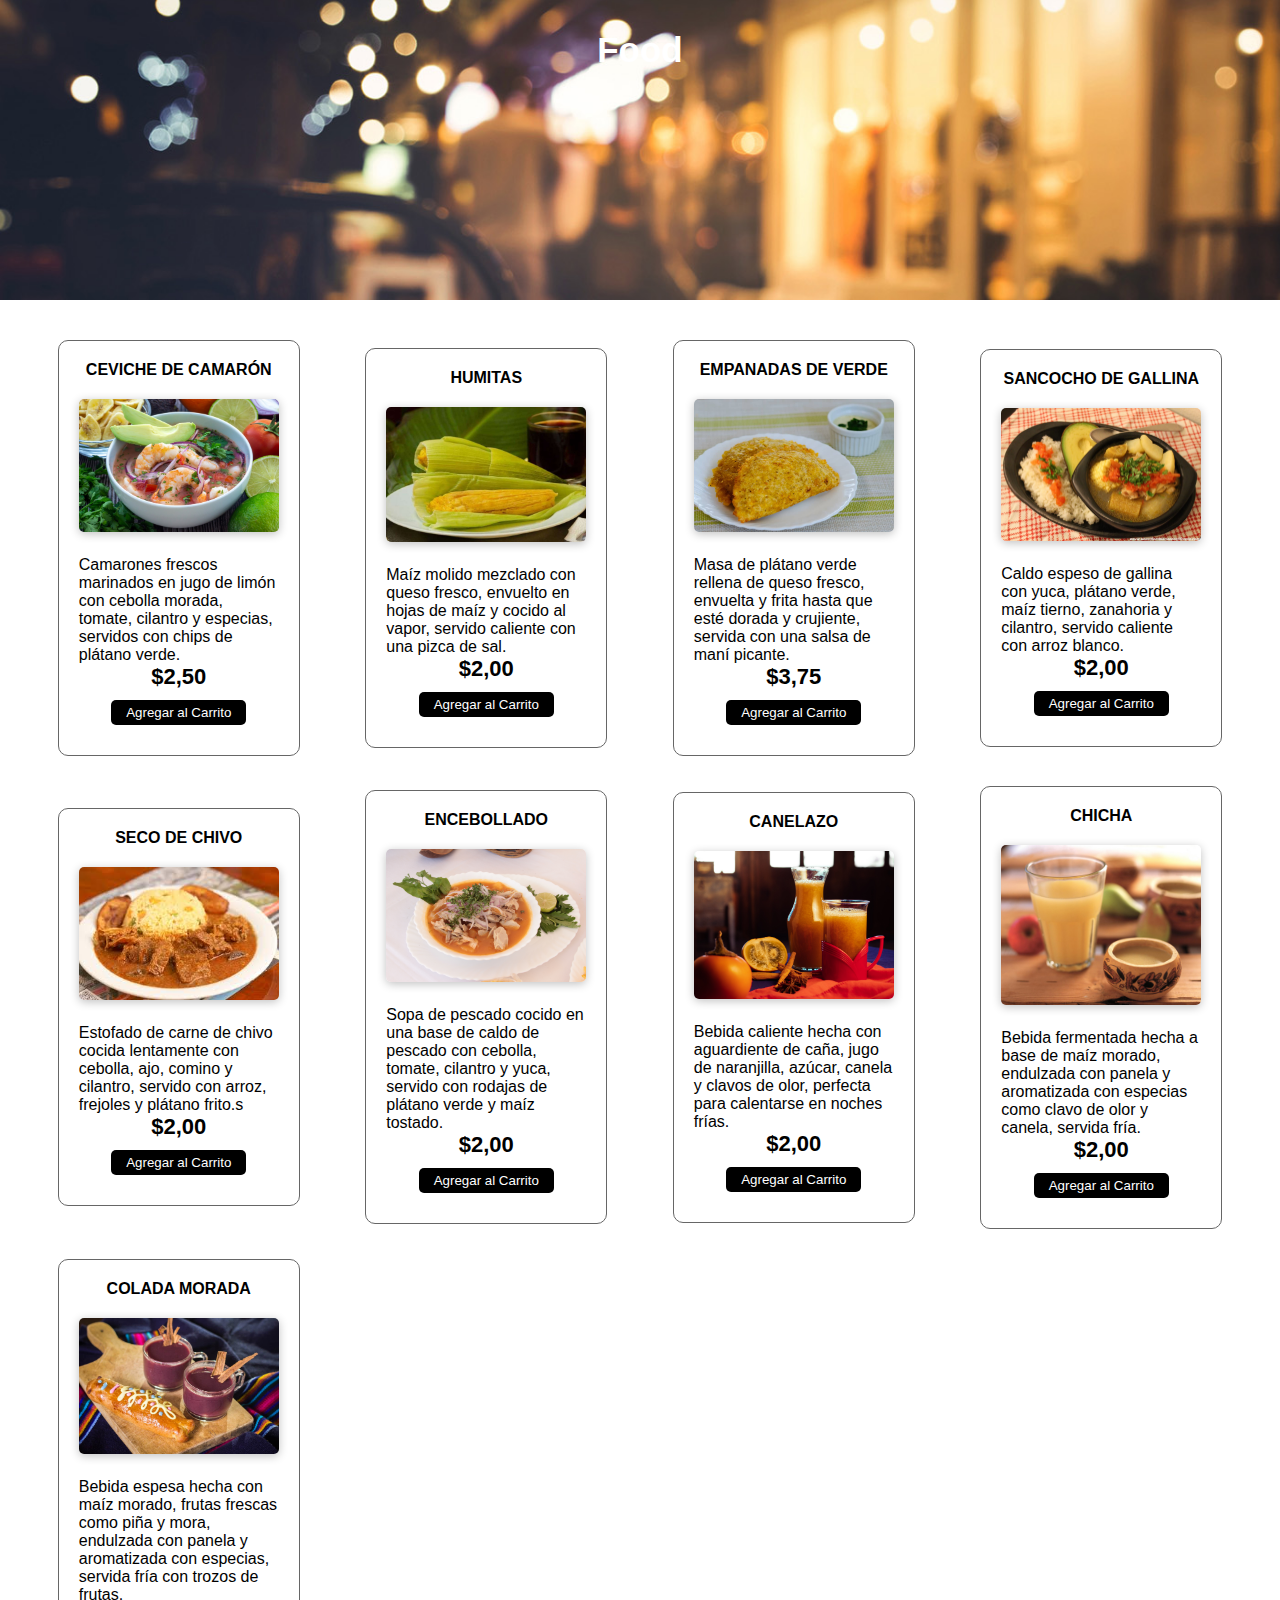
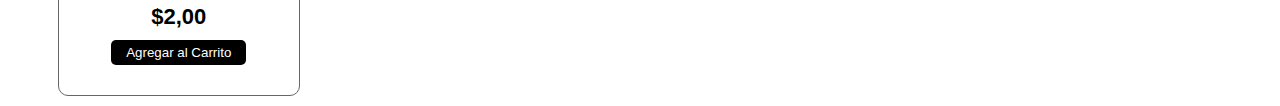
<file: index.html>
<!DOCTYPE html>
<html lang="es">
<head>
    <meta charset="UTF-8">
    <meta http-equiv="X-UA-Compatible" content="IE=edge">
    <meta name="viewport" content="width=device-width, initial-scale=1.0">
    <link rel="stylesheet" href="https://cdnjs.cloudflare.com/ajax/libs/font-awesome/6.2.1/css/all.min.css" integrity="sha512-MV7K8+y+gLIBoVD59lQIYicR65iaqukzvf/nwasF0nqhPay5w/9lJmVM2hMDcnK1OnMGCdVK+iQrJ7lzPJQd1w==" crossorigin="anonymous" referrerpolicy="no-referrer" />
    <link rel="stylesheet" href="estilo.css">
    <script src="app.js" async></script>
    <title>Food | </title>
</head>
<body>
    <header>
        <h1>Food</h1>
    </header>
    <section class="contenedor">
        <!-- Contenedor de elementos -->
        <div class="contenedor-items">
            <div class="item">
                <span class="titulo-item">Ceviche de camarón</span>
                <img src="img/ceviche.jpg" alt="" class="img-item">
                <p>Camarones frescos marinados en jugo de limón con cebolla morada, tomate, cilantro y especias, servidos con chips de plátano verde.</p>
                <span class="precio-item">$2,50</span>
                <button class="boton-item">Agregar al Carrito</button>
            </div>
            <div class="item">
                <span class="titulo-item">Humitas</span>
                <img src="img/humitas.jpg" alt="" class="img-item">
                <p>Maíz molido mezclado con queso fresco, envuelto en hojas de maíz y cocido al vapor, servido caliente con una pizca de sal.</p>
                <span class="precio-item">$2,00</span>
                <button class="boton-item">Agregar al Carrito</button>
            </div>
            <div class="item">
                <span class="titulo-item">Empanadas de verde</span>
                <img src="img/empanada.jpg" alt="" class="img-item">
                <p>Masa de plátano verde rellena de queso fresco, envuelta y frita hasta que esté dorada y crujiente, servida con una salsa de maní picante.</p>
                <span class="precio-item">$3,75</span>
                <button class="boton-item">Agregar al Carrito</button>
            </div>
            <div class="item">
                <span class="titulo-item">Sancocho de gallina</span>
                <img src="img/sancocho.jpg" alt="" class="img-item">
                <p>Caldo espeso de gallina con yuca, plátano verde, maíz tierno, zanahoria y cilantro, servido caliente con arroz blanco.</p>
                <span class="precio-item">$2,00</span>
                <button class="boton-item">Agregar al Carrito</button>
            </div>
            <div class="item">
                <span class="titulo-item">Seco de chivo</span>
                <img src="img/seco.jpeg" alt="" class="img-item">
                <p>Estofado de carne de chivo cocida lentamente con cebolla, ajo, comino y cilantro, servido con arroz, frejoles y plátano frito.s</p>
                <span class="precio-item">$2,00</span>
                <button class="boton-item">Agregar al Carrito</button>
            </div>
            <div class="item">
                <span class="titulo-item">Encebollado</span>
                <img src="img/encebollado.jpg" alt="" class="img-item">
                <p>Sopa de pescado cocido en una base de caldo de pescado con cebolla, tomate, cilantro y yuca, servido con rodajas de plátano verde y maíz tostado.</p>
                <span class="precio-item">$2,00</span>
                <button class="boton-item">Agregar al Carrito</button>
            </div>
            <div class="item">
                <span class="titulo-item">Canelazo</span>
                <img src="img/canelazo.jpg" alt="" class="img-item">
                <p>Bebida caliente hecha con aguardiente de caña, jugo de naranjilla, azúcar, canela y clavos de olor, perfecta para calentarse en noches frías.</p>
                <span class="precio-item">$2,00</span>
                <button class="boton-item">Agregar al Carrito</button>
            </div>
            <div class="item">
                <span class="titulo-item">Chicha</span>
                <img src="img/chicha.jpg" alt="" class="img-item">
                <p>Bebida fermentada hecha a base de maíz morado, endulzada con panela y aromatizada con especias como clavo de olor y canela, servida fría.</p>
                <span class="precio-item">$2,00</span>
                <button class="boton-item">Agregar al Carrito</button>
            </div>
            <div class="item">
                <span class="titulo-item">Colada morada</span>
                <img src="img/colada.jpg" alt="" class="img-item">
                <p>Bebida espesa hecha con maíz morado, frutas frescas como piña y mora, endulzada con panela y aromatizada con especias, servida fría con trozos de frutas.</p>
                <span class="precio-item">$2,00</span>
                <button class="boton-item">Agregar al Carrito</button>
            </div>
        </div>

        <!-- Opciones del item -->
        <div id="ventana-opciones" class="ventana-opciones">
        </div> 

        <!-- Carrito de Compras -->
        <div class="carrito" id="carrito">
            <div class="header-carrito">
                <h2>Tu Carrito</h2>
            </div>

            <div class="carrito-items">
            </div>
            
            <div class="carrito-total">
                <div>
                    <input type="text" name="usuario" placeholder="Usuario" class="usuario" required><br>
                    <input type="number" placeholder="Número de mesa" name="mesa" class="mesa" required>
                </div>
                <div class="fila">
                    <strong>Tu Total</strong>
                    <span class="carrito-precio-total" id="carrito-precio-total">
                        $120.000,00
                    </span>
                </div>
                <button class="btn-pagar" type="submit">Enviar <i class="fa-solid fa-bag-shopping"></i> </button>
            </div>
        </div>
    </section>
</body>
</html>
</file>
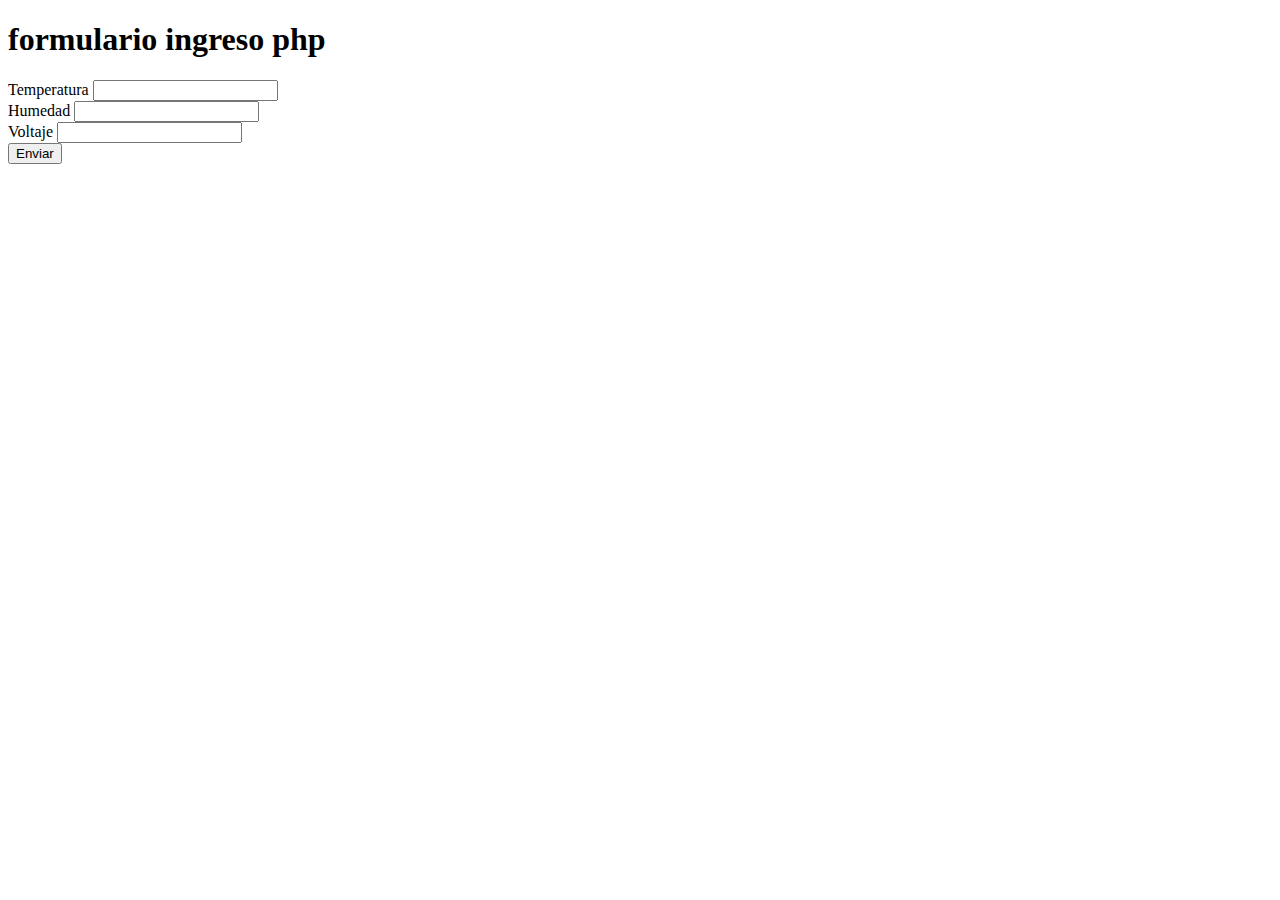
<file: formulario.html>
<!DOCTYPE html>
<html lang="en">
<head>
    <meta charset="UTF-8">
    <meta name="viewport" content="width=device-width, initial-scale=1.0">
    <title>Formulario</title>
</head>
<body>
    <h1>formulario ingreso php </h1>
    <div>
        <form action="monitoreo.php" method="post">
            <label>Temperatura</label>
            <input type="text" id="Temperatura" name="Temperatura">
            <br>
            <label>Humedad</label>
            <input type="text" id="Humedad" name="Humedad">
            <br>
            <label>Voltaje</label>
            <input type="text" id="Voltaje" name="Voltaje">
            <br>
            <button type="submit">Enviar</button>
        </form>
    </div>

</body>
</html>
</file>
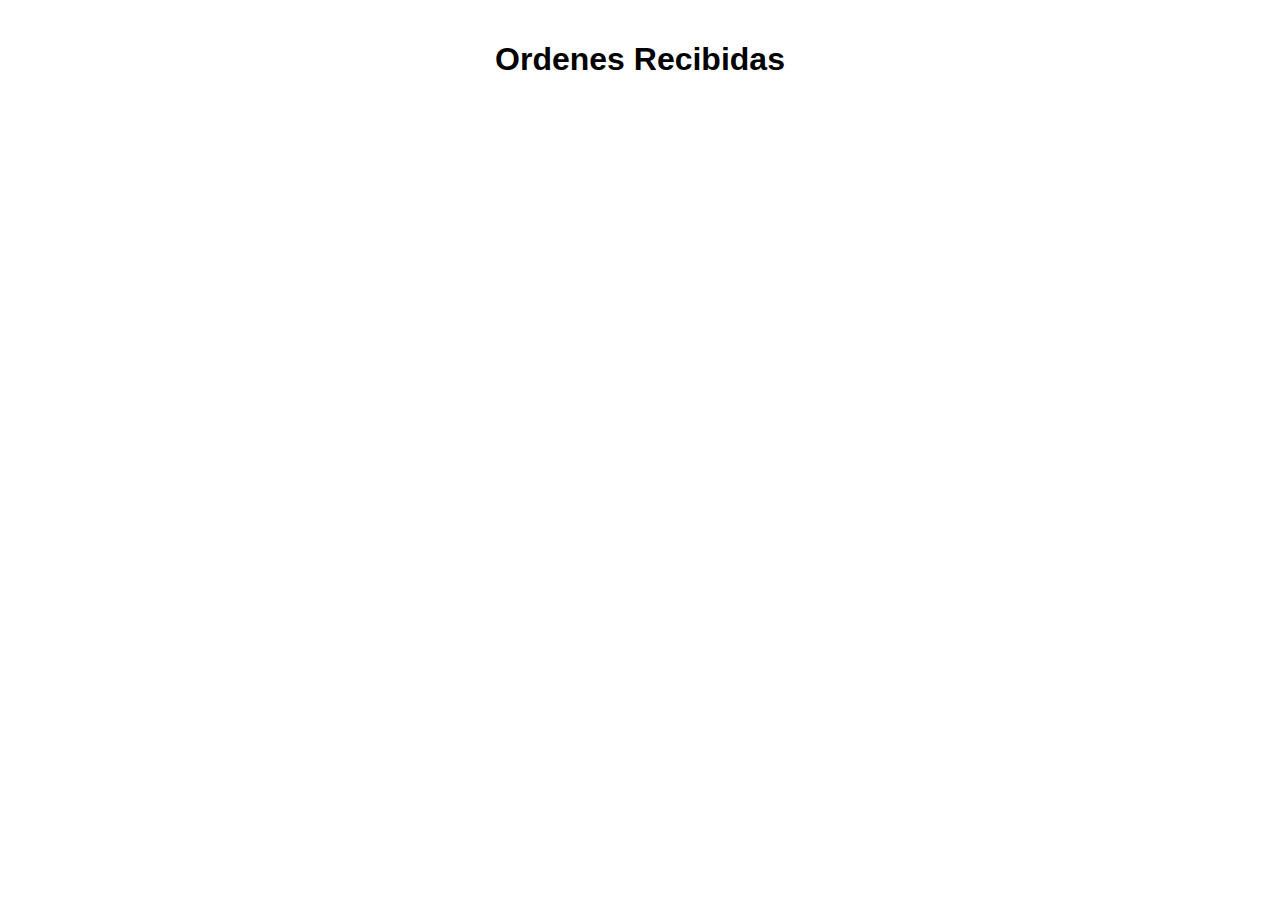
<file: ordenes.html>
<!DOCTYPE html>
<html lang="es">
<head>
    <meta charset="UTF-8">
    <meta name="viewport" content="width=device-width, initial-scale=1.0">
    <link rel="stylesheet" type="text/css" href="ordenes.css">
    <script src="ordenes.js" async></script>
    <title>Visualizar Orden</title>
</head>
<body>
    <h1>Ordenes Recibidas</h1>
    <div id="ordenes"></div>
</body>
</html>
</file>
<file: estilo.css>
@import url('https://fonts.googleapis.com/css2?family=Open+Sans:wght@300;400;500;600&family=Titillium+Web:wght@200;300;400;600;700&display=swap');
*{
    margin: 0;
    padding:0;
    font-family: 'Overpass', sans-serif;
}
header{
    background: url(img/header.jpg);
    background-size: cover;
    background-position:center;
    height: 300px;
}
header h1{
    text-align: center;
    font-size: 35px;
    /* background-color: #000; */
    color: #fff;
    padding: 30px 0;
}
.contenedor{
    max-width: 1200px;
    padding: 10px;
    margin: auto;
    display: flex;
    justify-content: space-between;
    /* oculto lo que queda fuera del .contenedor */
    contain: paint;
}
/* SECCION CONTENEDOR DE ITEMS */
.contenedor .contenedor-items{
    margin-top: 30px;
    display: grid;
    grid-template-columns: repeat(auto-fit, minmax(220px, 1fr));
    grid-gap:30px;
    grid-row-gap: 30px;
    /* width: 60%; */
    width: 100%;
    transition: .3s;
}
.contenedor .contenedor-items .item{
    max-width: 200px;
    margin: auto;
    border: 1px solid #666;
    border-radius: 10px;
    padding: 20px;
    transition: .3s;
}
.contenedor .contenedor-items .item .img-item{
    margin-top: 20px;
    margin-bottom: 20px;
    box-shadow: 0px 2px 10px rgb(192, 192, 192);
    border-radius: 5px;
    width: 200px;
}
.contenedor .contenedor-items .item:hover{
    box-shadow: 0 0 10px #666;
    scale: 1.05;
}
.contenedor .contenedor-items .item .titulo-item{
    display: block;
    font-weight: bold;
    text-align: center;
    text-transform: uppercase;
}
.contenedor .contenedor-items .item .precio-item{
    display: block;
    text-align: center;
    font-weight: bold;
    font-size: 22px;
}

.boton-item{
    display: block;
    margin: 10px auto;
    border: none;
    background-color: black;
    color: #fff;
    padding: 5px 15px;
    border-radius: 5px;
    cursor: pointer;
}
/* seccion carrito */
.carrito{
    border: 1px solid #666;
    width: 35%;
    margin-top: 30px;
    border-radius: 10px;
    overflow: hidden;
    margin-bottom: auto;
    position: sticky !important;
    top: 0;
    transition: .3s;
    /* Estilos para ocultar */
    margin-right: -100%;
    opacity: 0;
}
.carrito .header-carrito{
    background-color: #000;
    color: #fff;
    text-align: center;
    padding: 30px 0;
}
.carrito .carrito-item{
    display: flex;
    align-items: center;
    /* justify-content: space-between; */
    position: relative;
    padding: 20px 20px 1px 20px;
}

.carrito .carrito-item2{
    border-bottom: 1px solid #666;
}

.carrito .carrito-item img{
    margin-right: 20px;
}
.carrito .carrito-item .carrito-item-titulo{
    display: block;
    font-weight: bold;
    margin-bottom: 10px;
    text-transform: uppercase;
}
.carrito .carrito-item .selector-cantidad{
    display: inline-block;
    margin-right: 25px;
}
.carrito .carrito-item .carrito-item-cantidad{
    border: none;
    font-size: 18px;
    background-color: transparent;
    display: inline-block;
    width:30px;
    padding: 5px;
    text-align: center;
}
.carrito .carrito-item .selector-cantidad i{
    font-size: 18px;
    width: 32px;
    height: 32px;
    line-height: 32px;
    text-align: center;
    border-radius: 50%;
    border: 1px solid #000;
    cursor: pointer;
}
.carrito .carrito-item .carrito-item-precio{
    font-weight: bold;
    display: inline-block;
    font-size: 18px;
    margin-bottom: 5px;
}
.carrito .carrito-item .btn-eliminar{
    position: absolute;
    right: 15px;
    top: 15px;
    color: #000;
    font-size: 20px;
    width: 40px;
    height: 40px;
    line-height: 40px;
    text-align: center;
    border-radius: 50%;
    border: 1px solid #000;
    cursor: pointer;
    display: block;
    background: transparent;
    z-index: 20;
}
.carrito .carrito-item .btn-eliminar i{
    pointer-events: none;
}

.carrito-total{
    background-color: #f3f3f3;
    padding: 30px;
}
.carrito-total .fila{
    display: flex;
    justify-content: space-between;
    align-items: center;
    font-size: 22px;
    font-weight: bold;
    margin-bottom: 10px;
}
.carrito-total .btn-pagar{
    display: block;
    width: 100%;
    border: none;
    background: #000;
    color: #fff;
    border-radius: 5px;
    font-size: 18px;
    padding: 20px;
    display: flex;
    justify-content: space-between;
    align-items: center;
    cursor: pointer;
    transition: .3s;
}
.carrito-total .btn-pagar:hover{
    scale: 1.05;
}

.comentario {
    margin-top: 10px;
    padding-left: 10px;
    margin-bottom: 10px;
    margin-left: 20px;
    width: 90%;
    height: 25px;
    font-size: 90%;
    border-radius: 3px;
    border: 1px solid #000;
}

.usuario {
    padding-left: 10px;
    width: 100%;
    margin-bottom: 10px;
    font-size: 90%;
    border-radius: 3px;
    height: 30px;
    border: 1px solid #000;
}

.mesa {
    width: 100%;
    padding-left: 10px;
    margin-bottom: 20px;
    font-size: 90%;
    border-radius: 3px;
    height: 30px;
    border: 1px solid #000;
}

.comentarios input {
    width: 95%;
}

/* VENTANA EMERGENTE */
.boton-ver {
    display: block;
    margin: 10px auto;
    border: none;
    background-color: black;
    color: #fff;
    padding: 5px 15px;
    border-radius: 5px;
    cursor: pointer;
}

.ventana-opciones {
    display: none;
    position: fixed;
    top: 50%; /* Posicionamiento vertical */
    left: 50%; /* Posicionamiento horizontal */
    transform: translate(-50%, -50%); /* Centrado exacto */
    width: 60%; /* Ancho de la ventana */
    max-width: 600px; /* Ancho máximo */
    background-color: rgba(255, 255, 255, 0.9);
    padding: 20px;
    border-radius: 5px;
    box-shadow: 0 0 10px rgba(0, 0, 0, 0.3);
    overflow-y: auto; /* Agrega desplazamiento vertical si el contenido excede el tamaño */
    max-height: 80vh; /* Altura máxima de la ventana, ajustable según sea necesario */
}

.ventana-opciones .contenido-opciones .img-item{
    width: 500px;
    border-radius: 5px;
    margin-left: 50px;
}

/* SECCION RESPONSIVE */
@media screen and (max-width: 850px) {
    .contenedor {
      display: block;
    }
    .contenedor-items{
        width: 100% !important;
    }
    .carrito{
        width: 100%;
    }
  }
</file>
<file: ordenes.css>
/* Estilos generales */
body {
    font-family: Arial, sans-serif;
    margin: 0;
    padding: 20px;
}

.container {
    max-width: 800px;
    margin: 0 auto;
}

h1 {
    text-align: center;
}

/* Estilos para las órdenes */
.orden {
    border: 1px solid #ccc;
    border-radius: 5px;
    padding: 10px;
    margin-bottom: 20px;
}

.orden p {
    margin: 5px 0;
}

.items-list {
    list-style-type: none;
    padding: 0;
}

.item {
    border: 1px solid #eee;
    border-radius: 5px;
    padding: 10px;
    margin-bottom: 10px;
}

/* Estilos para los colores de los estados */
.estado-pendiente {
    color: orange;
}

.estado-recibida {
    color: green;
}

.estado-cancelada {
    color: red;
}
</file>
